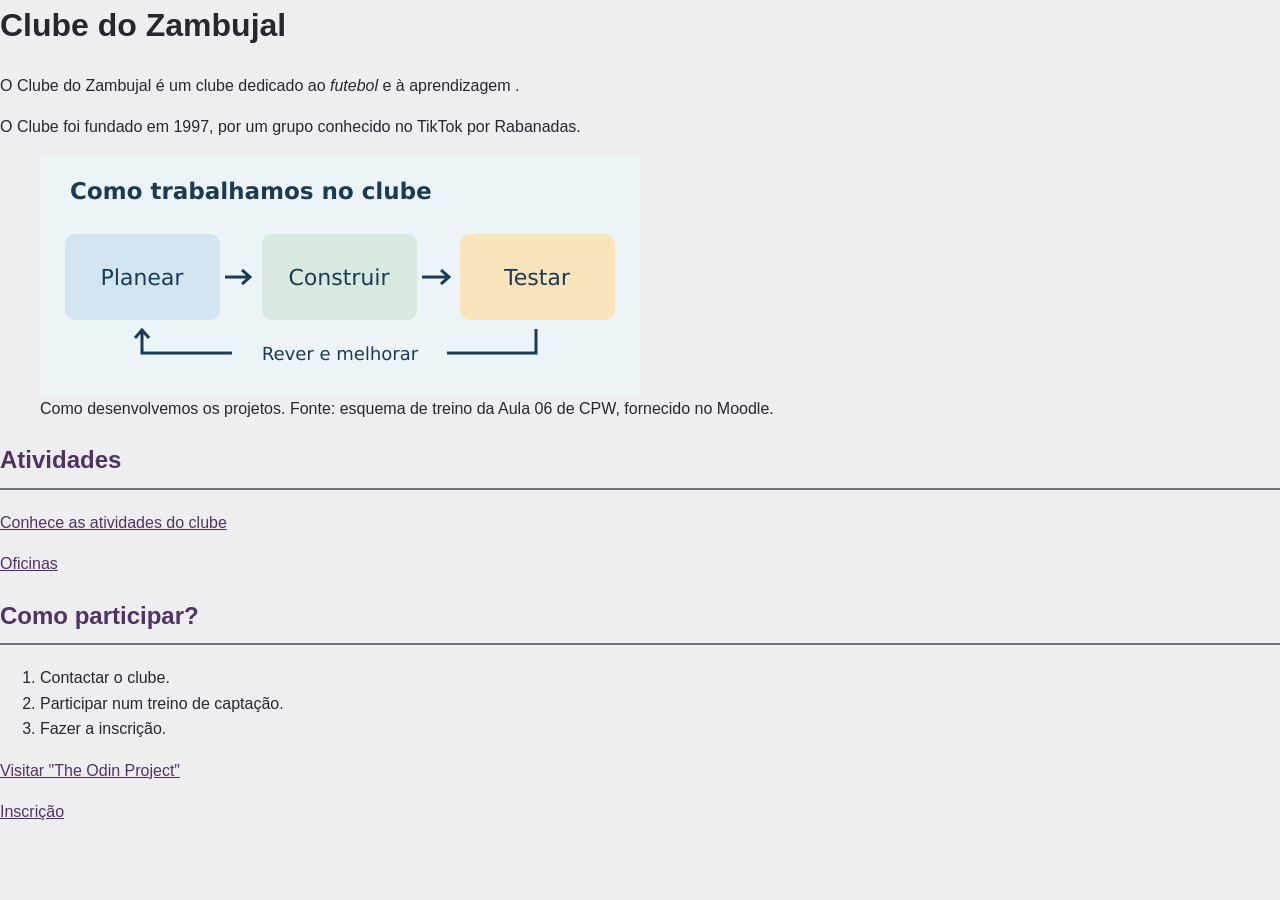
<file: index.html>
<html lang="pt-PT">
<head>
  <meta charset="utf-8">
  <meta name="viewport" content="width=device-width, initial-scale=1">
  <title>Clube do Zambujal</title>

  <link rel="stylesheet" href="estilos.css">

</head>


<body>
  <h1>Clube do Zambujal</h1>
  <p>O Clube do Zambujal é um clube dedicado ao <em>futebol</em> e à </em> aprendizagem</em> .</p>

  <p>O Clube foi fundado em 1997, por um grupo conhecido no TikTok por Rabanadas.</p>

  <figure>
  <img src="imagens/oficina.png"
       alt="Ciclo do clube: planear, construir, testar e regressar ao planeamento para melhorar."
       width="600" height="240">
  <figcaption>
    Como desenvolvemos os projetos.
    Fonte: esquema de treino da Aula 06 de CPW, fornecido no Moodle.
  </figcaption>
</figure>

  <h2>Atividades</h2>
  <p><a href="paginas/atividades.html">Conhece as atividades do clube</a></p>

  <p><a href="../cpw-11/oficina.html">Oficinas</a></p>
  
  <h2>Como participar?</h2>

  <ol>
    <li>Contactar o clube.</li>
    <li>Participar num treino de captação.</li>
    <li>Fazer a inscrição.</li>
 </ol>

<p><a href="https://www.theodinproject.com/">Visitar "The Odin Project"</a></p>


<p><a href="paginas/inscricao.html">Inscrição</a></p>

</body>
</file>
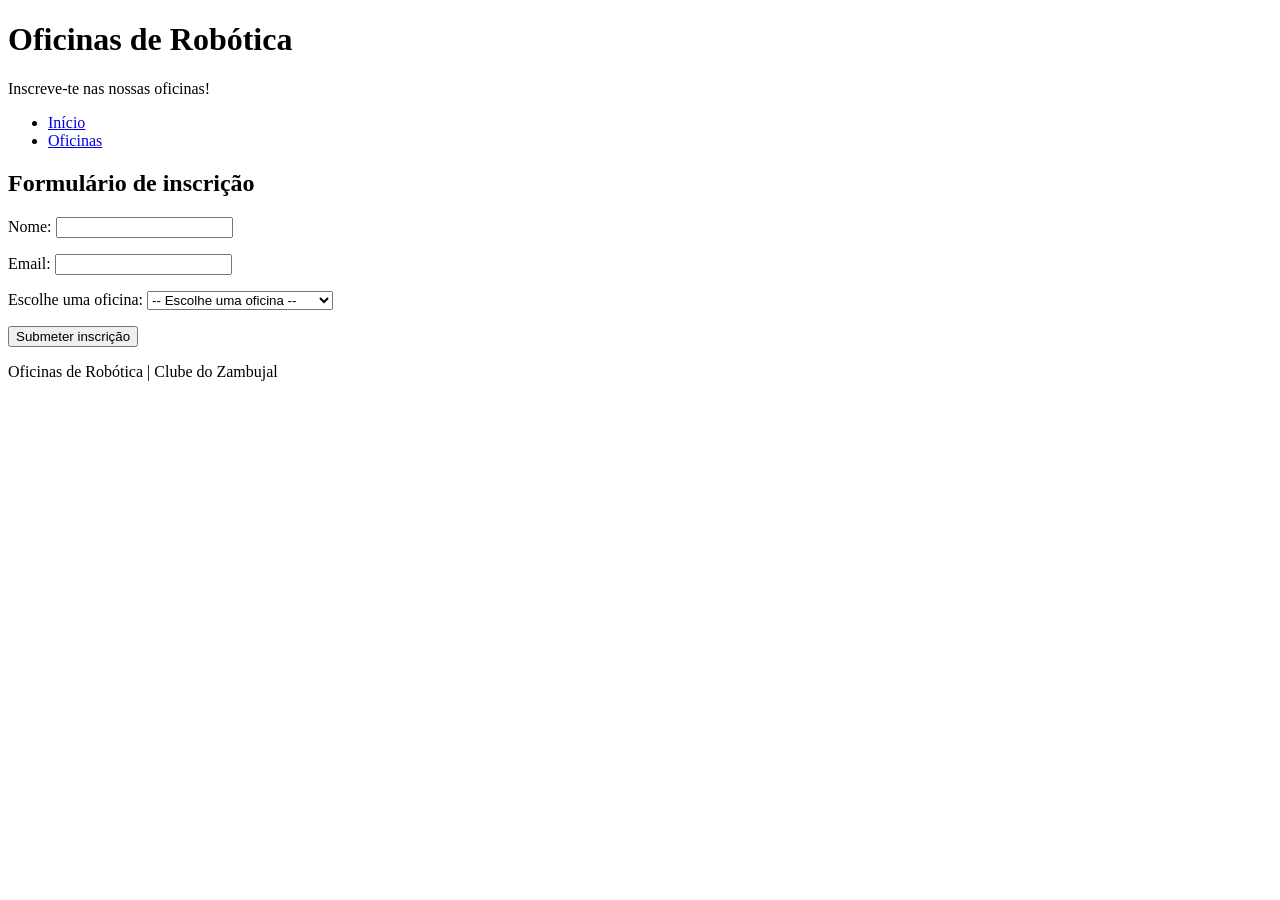
<file: inscricao.html>
<!DOCTYPE html>
<html lang="pt-PT">
<head>
    <meta charset="UTF-8">
    <meta name="viewport" content="width=device-width, initial-scale=1.0">
    <title>Inscrição - Oficinas de Robótica</title>
</head>
<body>
    <header>
        <h1>Oficinas de Robótica</h1>
        <p>Inscreve-te nas nossas oficinas!</p>
    </header>

    <nav>
        <ul>
            <li><a href="index.html">Início</a></li>

            <li><a href="../cpw-11/oficina.html">Oficinas</a></li>
        </ul>
    </nav>

    <main>
        <h2>Formulário de inscrição</h2>

        <form action="inscricao.html" method="get">
            <p>
                <label for="nome">Nome:</label>
                <input type="text" id="nome" name="nome" required>
            </p>

            <p>
                <label for="email">Email:</label>
                <input type="email" id="email" name="email" required>
            </p>

            <p>
                <label for="oficina">Escolhe uma oficina:</label>
                <select id="oficina" name="oficina" required>
                    <option value="">-- Escolhe uma oficina --</option>
                    <option value="e">Utilização de equipamentos</option>
                    <option value="robotica">Robótica</option>
                </select>
            </p>

            <button type="submit">Submeter inscrição</button>
        </form>
    </main>

    <footer>
        <p>Oficinas de Robótica | Clube do Zambujal</p>
    </footer>
</body>
</html>
</file>
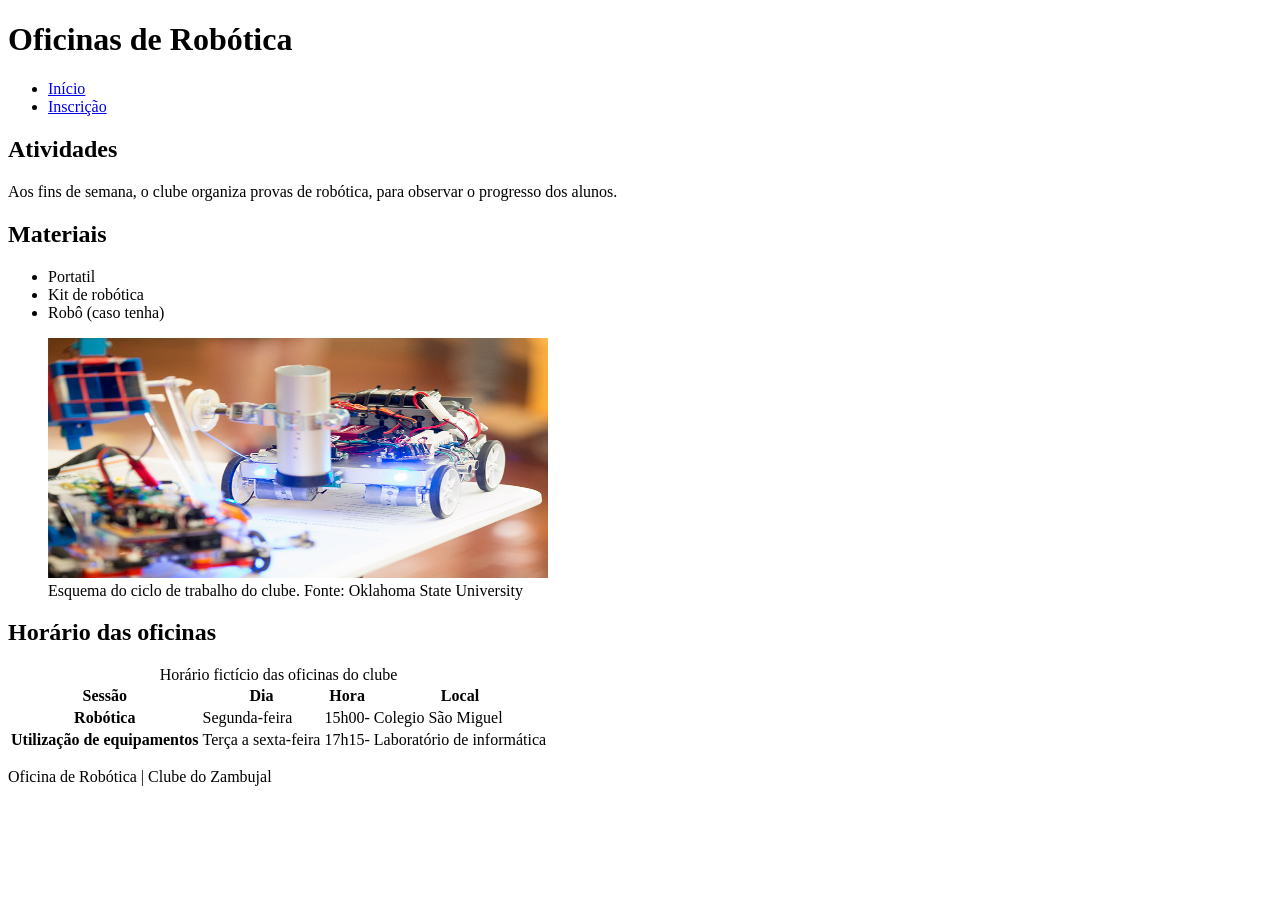
<file: oficina.html>
<!DOCTYPE html>
<html lang="pt-PT">

<head>
    <meta charset="UTF-8">
    <meta name="viewport" content="width=device-width, initial-scale=1.0">
    <title>Oficina de Robótica | Clube do Zambujal</title>
</head>

<body>
    <body>

    <header>
        <h1>Oficinas de Robótica</h1>
    </header>

    <nav>
        <ul>
            <li><a href="../index.html">Início</a></li>
            <li><a href="../cpw-11/inscricao.html">Inscrição</a></li>
        </ul>
    </nav>

    <main>

        <section>
            
            <h2>Atividades</h2>

            <p>Aos fins de semana, o clube organiza provas de robótica, para observar o progresso dos alunos.</p>

             <h2>Materiais</h2>

             <ul> 
            <li>Portatil 
            <li>Kit de robótica
            <li> Robô (caso tenha)   
             </ul>
            




            <figure>
                <img src="imagens/robotica.jpg"
                     alt="Utilização de equipamentos de robótica."
                     width="500"
                     height="240">
                <figcaption>
                    Esquema do ciclo de trabalho do clube. Fonte: Oklahoma State University
                </figcaption>
            </figure>
        </section>

        <section>
            <h2>Horário das oficinas</h2>

            <table>
                <caption>Horário fictício das oficinas do clube</caption>

                <thead>
                    <tr>
                        <th scope="col">Sessão</th>
                        <th scope="col">Dia</th>
                        <th scope="col">    Hora</th>
                        <th scope="col">    Local</th>
                    </tr>
                </thead>

                <tbody>

                    <tr>
                        <th scope="row">Robótica</th>
                        <td>Segunda-feira</td>
                        <td>    15h00-</td>
                        <td>    Colegio São Miguel</td>      
                    </tr>

                    <tr>
                        <th scope="row">Utilização de equipamentos</th>
                        <td>Terça a sexta-feira</td>
                        <td>    17h15-</td>
                        <td>    Laboratório de informática</td>
                    </tr>
                </tbody>
            </table>
        </section>

    </main>

    <footer>
        <p>Oficina de Robótica | Clube do Zambujal</p>
    </footer>
</body>
</html>

</body>
</html>
</file>
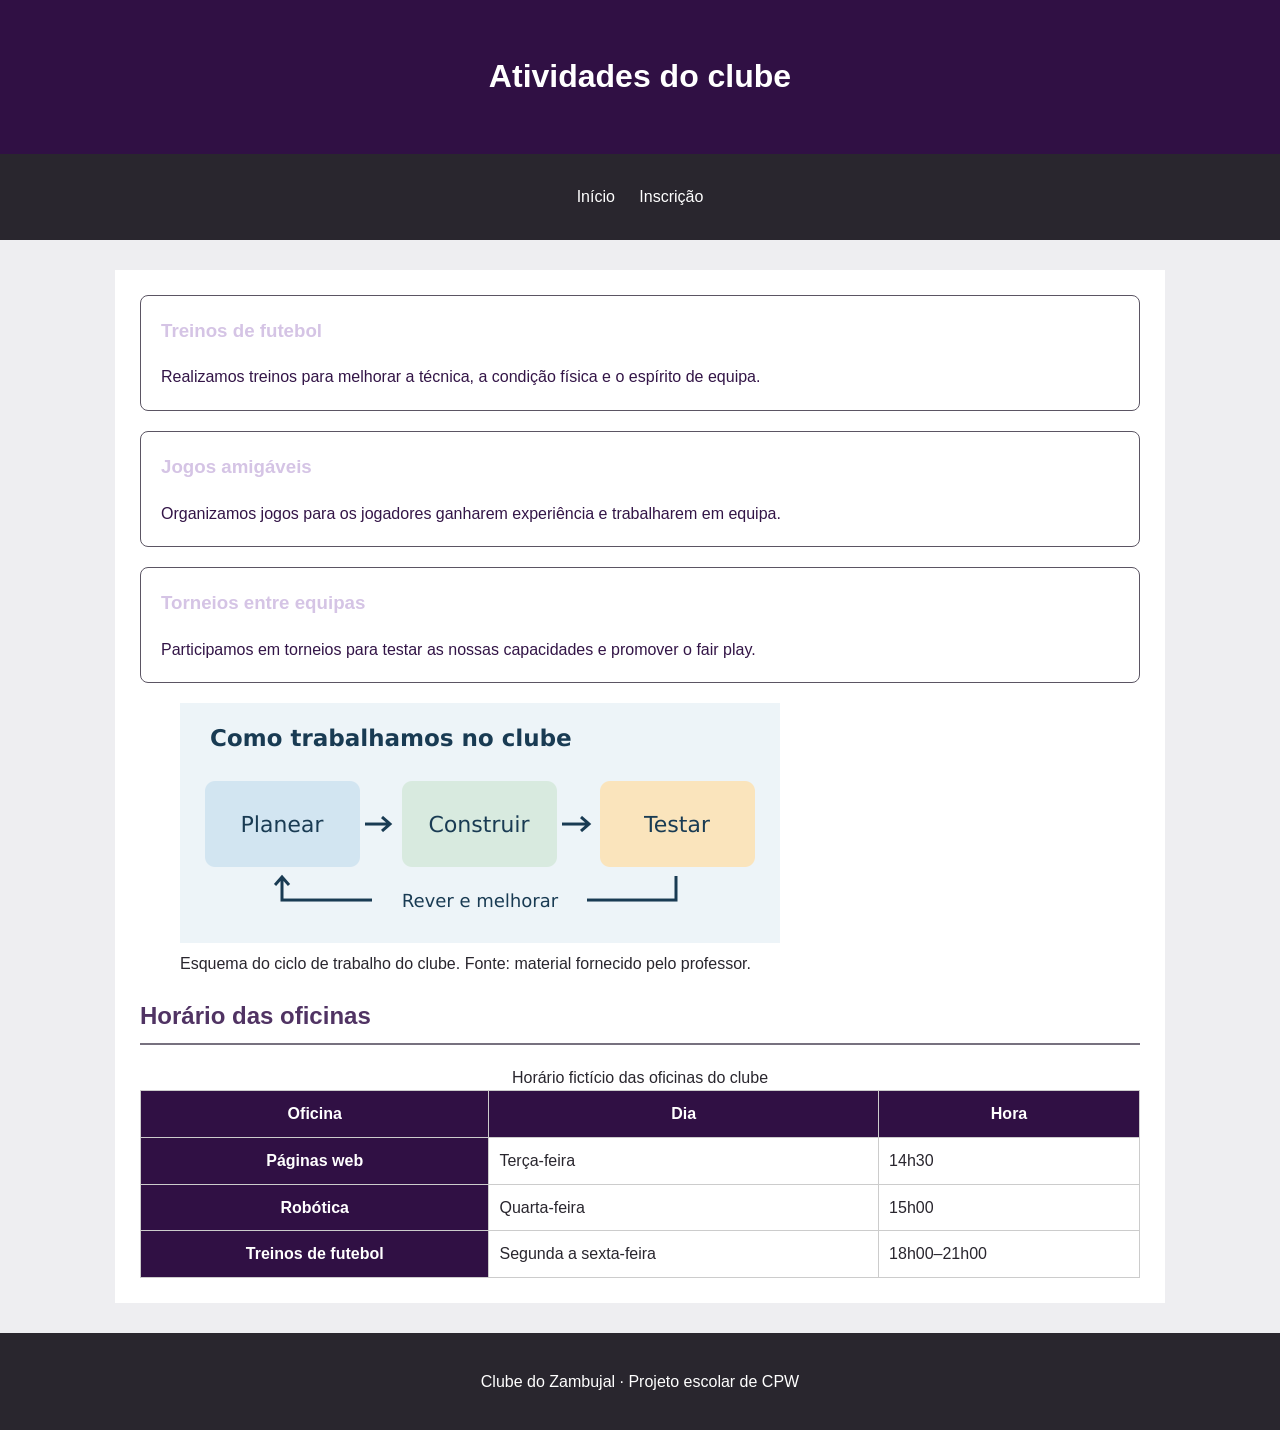
<file: paginas/atividades.html>
<!DOCTYPE html>
<html lang="pt-PT">

<head>
    <meta charset="UTF-8">
    <meta name="viewport" content="width=device-width, initial-scale=1.0">
    <title>Atividades | Clube do Zambujal</title>

    <link rel="stylesheet" href="../estilos.css">

</head>

<body>

    <header>
        <h1>Atividades do clube</h1>
    </header>

    <nav>
   <nav>
    <a href="../index.html">Início</a>
    <a href="inscricao.html">Inscrição</a>
</nav>
    </nav>

    <main>



    <article class="cartao">
        <h3>Treinos de futebol</h3>
        <p>Realizamos treinos para melhorar a técnica, a condição física e o espírito de equipa.</p>
    </article>

    <article class="cartao">
        <h3>Jogos amigáveis</h3>
        <p>Organizamos jogos para os jogadores ganharem experiência e trabalharem em equipa.</p>
    </article>

    <article class="cartao">
        <h3>Torneios entre equipas</h3>
        <p>Participamos em torneios para testar as nossas capacidades e promover o fair play.</p>
    </article>

            <figure>
                <img src="../imagens/oficina.png"
                     alt="Ciclo do clube: planear, construir, testar e regressar ao planeamento para melhorar."
                     width="600"
                     height="240">
                <figcaption>
                    Esquema do ciclo de trabalho do clube. Fonte: material fornecido pelo professor.
                </figcaption>
            </figure>
        </section>

        <section>
            <h2>Horário das oficinas</h2>

            <table>
                <caption>Horário fictício das oficinas do clube</caption>

                <thead>
                    <tr>
                        <th scope="col">Oficina</th>
                        <th scope="col">Dia</th>
                        <th scope="col">Hora</th>
                    </tr>
                </thead>

                <tbody>
                    <tr>
                        <th scope="row">Páginas web</th>
                        <td>Terça-feira</td>
                        <td>14h30</td>
                    </tr>

                    <tr>
                        <th scope="row">Robótica</th>
                        <td>Quarta-feira</td>
                        <td>15h00</td>
                    </tr>

                    <tr>
                        <th scope="row">Treinos de futebol</th>
                        <td>Segunda a sexta-feira</td>
                        <td>18h00–21h00</td>
                    </tr>
                </tbody>
            </table>
        </section>

    </main>

    <footer>
        <p>Clube do Zambujal · Projeto escolar de CPW</p>
    </footer>

</body>
</html>
</file>
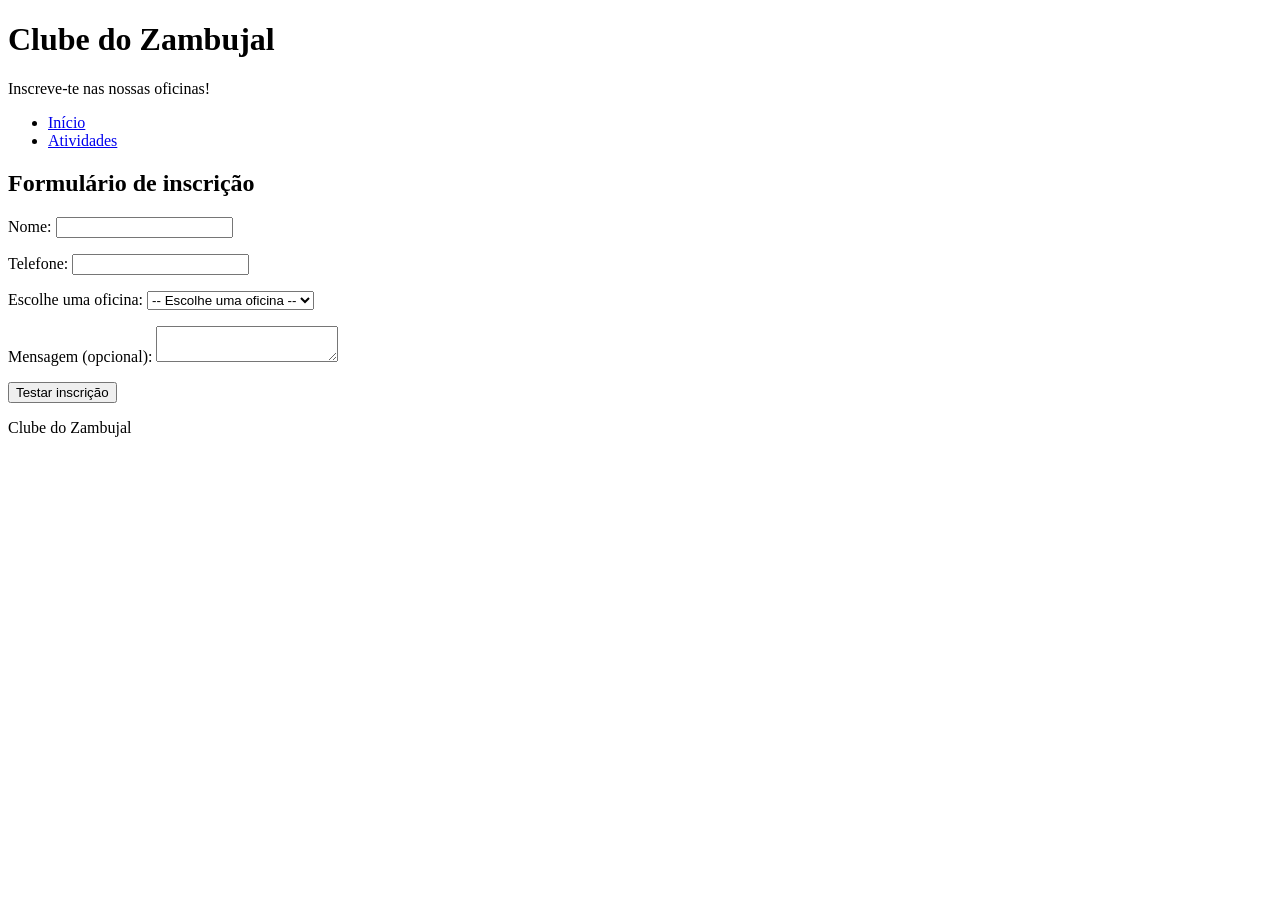
<file: paginas/inscricao.html>
<!DOCTYPE html>
<html lang="pt-PT">
<head>
    <meta charset="UTF-8">
    <meta name="viewport" content="width=device-width, initial-scale=1.0">
    <title>Inscrição - Clube do Zambujal</title>
</head>
<body>
    <header>
        <h1>Clube do Zambujal</h1>
        <p>Inscreve-te nas nossas oficinas!</p>
    </header>

    <nav>
        <ul>
            <li><a href="../index.html">Início</a></li>

            <li><a href="atividades.html">Atividades</a></li>
        </ul>
    </nav>

    <main>
        <h2>Formulário de inscrição</h2>

        <form action="inscricao.html" method="get">
            <p>
                <label for="nome">Nome:</label>
                <input type="text" id="nome" name="nome" required>
            </p>

            <p>
                <label for="telefone">Telefone:</label>
                <input type="tel" id="telefone" name="telefone" required>
            </p>

            <p>
                <label for="oficina">Escolhe uma oficina:</label>
                <select id="oficina" name="oficina" required>
                    <option value="">-- Escolhe uma oficina --</option>
                    <option value="paginas-web">Páginas Web</option>
                    <option value="futebol">Futebol</option>
                </select>
            </p>

            <p>
                <label for="mensagem">Mensagem (opcional):</label>
                <textarea id="mensagem" name="mensagem"></textarea>
            </p>

            <button type="submit">Testar inscrição</button>
        </form>
    </main>

    <footer>
        <p>Clube do Zambujal</p>
    </footer>
</body>
</html>
</file>
<file: estilos.css>
body {
    background-color: #eeeef1;
    color: #29262e;
    font-family: Arial, sans-serif;
    margin: 0;
    line-height: 1.6;
}

header {
    background-color: #301044;
    color: white;
    text-align: center;
    padding: 30px;
}

header h1 {
    color: white;
}

nav {
    background-color: #29262e;
    text-align: center;
    padding: 15px;
}

nav a {
    color: white;
    text-decoration: none;
    margin: 10px;
}

nav a:hover {
    color: #bca4d0;
}

main {
    max-width: 1000px;
    margin: 30px auto;
    padding: 25px;
    background-color: white;
}

h2, h3 {
    color: #503363;
}

h2 {
    border-bottom: 2px solid #77717f;
    padding-bottom: 8px;
}


.cartao {
    background-color: white;
    color: #331547;
    padding: 20px;
    border: 1px solid #5b5563;
    margin-bottom: 20px;
    border-radius: 8px;
}

.cartao h3 {
    color: #d5c4e5;
    margin-top: 0;
}

.cartao p {
    margin-bottom: 0;
}


a {
    color: #503363;
}

img {
    max-width: 100%;
    height: auto;
}

table {
    width: 100%;
    border-collapse: collapse;
}

th, td {
    border: 1px solid #ccc;
    padding: 10px;
}

th {
    background-color: #301044;
    color: white;
}

input, select, textarea {
    width: 100%;
    padding: 10px;
    margin: 6px 0 15px;
    box-sizing: border-box;
}

button, input[type="submit"] {
    background-color: #301044;
    color: white;
    padding: 12px 20px;
    border: none;
    cursor: pointer;
}

footer {
    background-color: #29262e;
    color: white;
    text-align: center;
    padding: 20px;
}

@media (max-width: 650px) {
    main {
        margin: 15px;
        padding: 15px;
    }

    nav a {
        display: inline-block;
        margin: 5px;
    }
}
</file>
